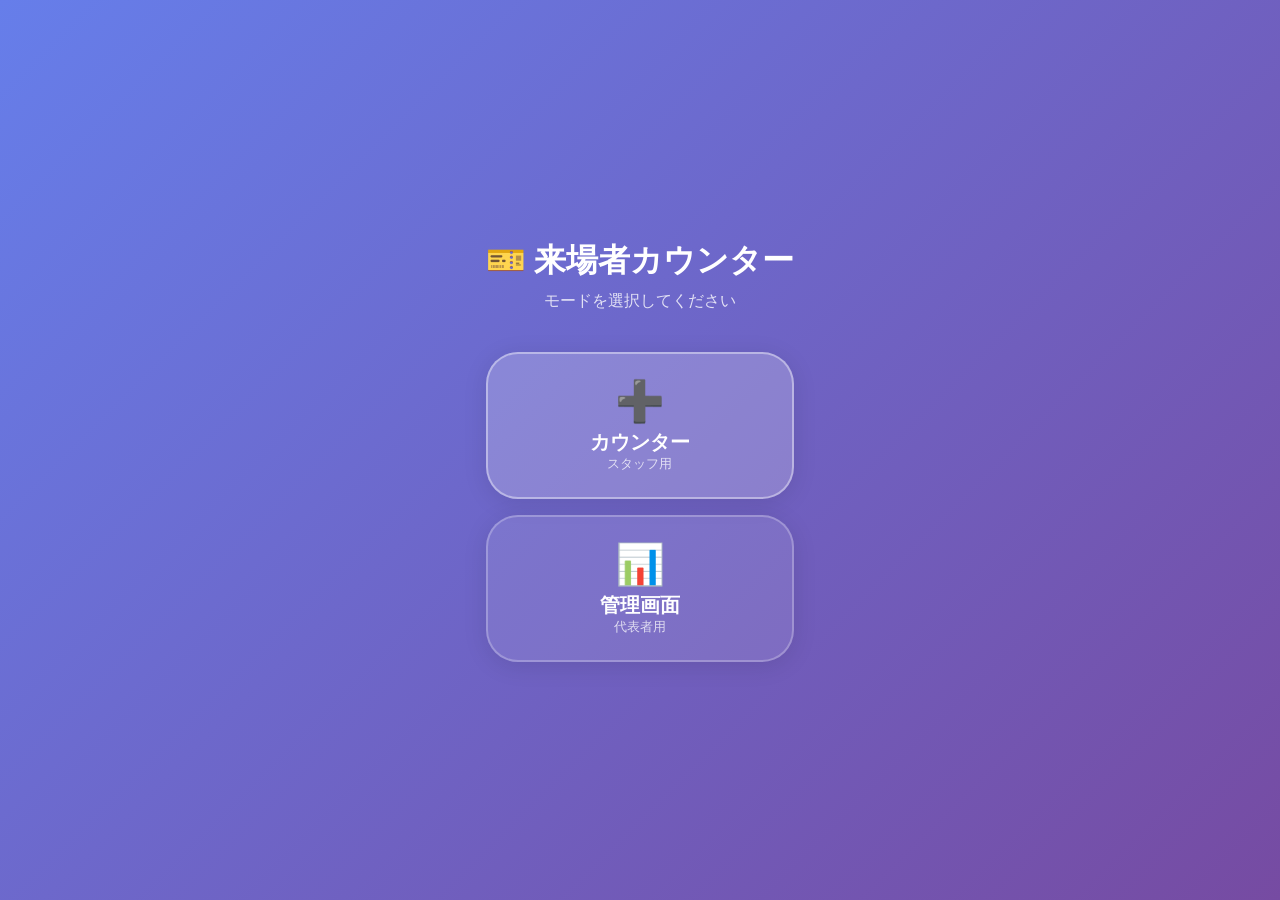
<file: index.html>
<!DOCTYPE html>
<html lang="ja">
<head>
  <meta charset="UTF-8" />
  <meta name="viewport" content="width=device-width, initial-scale=1.0" />
  <title>来場者カウンター</title>
  <link rel="stylesheet" href="css/style.css" />
</head>
<body class="home">
  <div class="home-container">
    <h1>🎫 来場者カウンター</h1>
    <p class="subtitle">モードを選択してください</p>
    <div class="home-buttons">
      <a href="counter.html" class="btn btn-counter">
        <span class="btn-icon">➕</span>
        <span class="btn-label">カウンター</span>
        <span class="btn-desc">スタッフ用</span>
      </a>
      <a href="admin.html" class="btn btn-admin">
        <span class="btn-icon">📊</span>
        <span class="btn-label">管理画面</span>
        <span class="btn-desc">代表者用</span>
      </a>
    </div>
  </div>
  <script src="js/remove-badge.js"></script>
</body>
</html>
</file>
<file: css/style.css>
/* Netlify バッジを非表示 */
[data-netlify-badge],
#netlify-badge,
.netlify-badge {
  display: none !important;
}


:root {
  --color-primary: #4f46e5;
  --color-primary-dark: #3730a3;
  --color-success: #22c55e;
  --color-danger: #ef4444;
  --color-bg: #f8fafc;
  --color-surface: #ffffff;
  --color-text: #1e293b;
  --color-text-muted: #64748b;
  --color-border: #e2e8f0;
  --radius-lg: 1.5rem;
  --radius-xl: 2rem;
  --shadow-md: 0 4px 24px rgba(0,0,0,.10);
  --shadow-lg: 0 8px 40px rgba(0,0,0,.15);
}

*, *::before, *::after { box-sizing: border-box; margin: 0; padding: 0; }

html { font-size: 16px; }

body {
  font-family: -apple-system, BlinkMacSystemFont, 'Segoe UI', sans-serif;
  background: var(--color-bg);
  color: var(--color-text);
  min-height: 100dvh;
}

/* ===========================
   トップページ
=========================== */
body.home {
  display: flex;
  align-items: center;
  justify-content: center;
  background: linear-gradient(135deg, #667eea 0%, #764ba2 100%);
}

.home-container {
  text-align: center;
  padding: 2rem;
  color: white;
}

.home-container h1 {
  font-size: 2rem;
  font-weight: 800;
  margin-bottom: .5rem;
}

.home-container .subtitle {
  font-size: 1rem;
  opacity: .8;
  margin-bottom: 2.5rem;
}

.home-buttons {
  display: flex;
  flex-direction: column;
  gap: 1rem;
  max-width: 320px;
  margin: 0 auto;
}

.btn {
  display: flex;
  flex-direction: column;
  align-items: center;
  justify-content: center;
  padding: 1.5rem;
  border-radius: var(--radius-xl);
  text-decoration: none;
  color: white;
  font-weight: 700;
  transition: transform .15s, box-shadow .15s;
  box-shadow: var(--shadow-md);
}
.btn:active { transform: scale(.97); }

.btn-counter { background: rgba(255,255,255,.2); border: 2px solid rgba(255,255,255,.4); }
.btn-admin   { background: rgba(255,255,255,.1); border: 2px solid rgba(255,255,255,.25); }

.btn-icon  { font-size: 2.5rem; margin-bottom: .25rem; }
.btn-label { font-size: 1.25rem; }
.btn-desc  { font-size: .8rem; opacity: .75; font-weight: 400; }

/* ===========================
   共通ヘッダー
=========================== */
.page-header {
  position: sticky;
  top: 0;
  z-index: 10;
  display: flex;
  align-items: center;
  gap: 1rem;
  padding: 1rem 1.5rem;
  background: var(--color-surface);
  border-bottom: 1px solid var(--color-border);
  box-shadow: var(--shadow-md);
}

.page-header h1 { font-size: 1.1rem; font-weight: 700; }

.back-link {
  font-size: .9rem;
  color: var(--color-primary);
  text-decoration: none;
  font-weight: 600;
}

/* ===========================
   カウンターページ
=========================== */
body.counter-page { background: #f0f4ff; }

.counter-main {
  display: flex;
  flex-direction: column;
  align-items: center;
  justify-content: center;
  gap: 2rem;
  padding: 2rem 1rem;
  min-height: calc(100dvh - 65px);
}

.my-count-display {
  display: flex;
  flex-direction: column;
  align-items: center;
}
.my-count-display .label { font-size: .85rem; color: var(--color-text-muted); font-weight: 600; }
.my-count-number { font-size: 3rem; font-weight: 900; color: var(--color-primary); line-height: 1; }

.count-button {
  display: flex;
  flex-direction: column;
  align-items: center;
  justify-content: center;
  width: min(72vw, 300px);
  height: min(72vw, 300px);
  border-radius: 50%;
  background: linear-gradient(135deg, var(--color-primary), #7c3aed);
  color: white;
  border: none;
  cursor: pointer;
  box-shadow: 0 8px 32px rgba(79,70,229,.45);
  transition: transform .12s, box-shadow .12s;
  -webkit-tap-highlight-color: transparent;
  user-select: none;
}
.count-button:active,
.count-button.pressed {
  transform: scale(.93);
  box-shadow: 0 4px 16px rgba(79,70,229,.3);
}

.count-btn-icon  { font-size: min(20vw, 80px); line-height: 1; font-weight: 900; }
.count-btn-label { font-size: 1rem; font-weight: 600; opacity: .85; }

.total-mini {
  font-size: 1rem;
  color: var(--color-text-muted);
}
.total-mini strong { color: var(--color-text); font-weight: 700; }

/* フィードバック */
.feedback {
  position: fixed;
  bottom: 2rem;
  left: 50%;
  transform: translateX(-50%) translateY(6rem);
  background: var(--color-text);
  color: white;
  padding: .75rem 1.5rem;
  border-radius: 999px;
  font-size: .95rem;
  font-weight: 600;
  opacity: 0;
  transition: opacity .25s, transform .25s;
  pointer-events: none;
  z-index: 100;
  white-space: nowrap;
}
.feedback.show {
  opacity: 1;
  transform: translateX(-50%) translateY(0);
}
.feedback.error { background: var(--color-danger); }

/* ===========================
   管理画面
=========================== */
body.admin-page { background: var(--color-bg); }

.admin-main {
  padding: 1.5rem 1rem 4rem;
  max-width: 600px;
  margin: 0 auto;
  display: flex;
  flex-direction: column;
  gap: 1.5rem;
}

/* 合計数 */
.total-section {
  background: linear-gradient(135deg, var(--color-primary), #7c3aed);
  border-radius: var(--radius-xl);
  padding: 2rem;
  color: white;
  text-align: center;
  box-shadow: var(--shadow-lg);
}
.total-section .label {
  font-size: .9rem;
  opacity: .85;
  font-weight: 600;
  letter-spacing: .05em;
  text-transform: uppercase;
}
.total-number-wrap { display: flex; align-items: baseline; justify-content: center; gap: .25rem; }
.total-number { font-size: clamp(4rem, 20vw, 7rem); font-weight: 900; line-height: 1; }
.total-unit   { font-size: 2rem; font-weight: 700; }
.realtime-badge { font-size: .8rem; opacity: .8; margin-top: .5rem; }

/* 内訳 */
.breakdown-section {
  background: var(--color-surface);
  border-radius: var(--radius-lg);
  padding: 1.25rem;
  box-shadow: var(--shadow-md);
}
.breakdown-section h2 { font-size: 1rem; font-weight: 700; margin-bottom: 1rem; }

.session-list { list-style: none; display: flex; flex-direction: column; gap: .5rem; }
.session-item {
  display: flex;
  justify-content: space-between;
  align-items: center;
  padding: .75rem 1rem;
  background: var(--color-bg);
  border-radius: .75rem;
}
.session-name  { font-weight: 600; font-size: .95rem; }
.session-count { font-weight: 700; color: var(--color-primary); }
.empty-state   { color: var(--color-text-muted); font-size: .9rem; text-align: center; padding: 1rem; }

/* QRコード */
.qr-section {
  background: var(--color-surface);
  border-radius: var(--radius-lg);
  padding: 1.5rem;
  box-shadow: var(--shadow-md);
  text-align: center;
}
.qr-section h2  { font-size: 1rem; font-weight: 700; margin-bottom: .5rem; }
.qr-desc        { font-size: .85rem; color: var(--color-text-muted); margin-bottom: 1rem; }
.qr-code-container { display: inline-block; padding: 1rem; background: white; border-radius: 1rem; box-shadow: var(--shadow-md); }
.counter-url-text  { font-size: .8rem; color: var(--color-text-muted); margin-top: .75rem; word-break: break-all; }

/* リセットボタン */
.reset-section { text-align: center; }
.btn-reset {
  padding: .75rem 2rem;
  border: 2px solid var(--color-danger);
  background: transparent;
  color: var(--color-danger);
  font-size: .95rem;
  font-weight: 700;
  border-radius: 999px;
  cursor: pointer;
  transition: background .15s, color .15s;
}
.btn-reset:hover { background: var(--color-danger); color: white; }

/* モーダル */
.modal-overlay {
  position: fixed;
  inset: 0;
  background: rgba(0,0,0,.5);
  display: flex;
  align-items: center;
  justify-content: center;
  padding: 1rem;
  z-index: 200;
}
.modal-overlay[hidden] { display: none; }

.modal {
  background: var(--color-surface);
  border-radius: var(--radius-lg);
  padding: 2rem;
  width: 100%;
  max-width: 360px;
  box-shadow: var(--shadow-lg);
}
.modal h3 { font-size: 1.1rem; font-weight: 700; margin-bottom: .5rem; }
.modal p  { font-size: .9rem; color: var(--color-text-muted); margin-bottom: 1rem; }

.modal-input {
  width: 100%;
  padding: .75rem 1rem;
  border: 1.5px solid var(--color-border);
  border-radius: .75rem;
  font-size: 1rem;
  margin-bottom: 1rem;
  outline: none;
  transition: border-color .15s;
}
.modal-input:focus { border-color: var(--color-primary); }

.modal-buttons { display: flex; gap: .75rem; }

.btn-secondary {
  flex: 1;
  padding: .75rem;
  border: 1.5px solid var(--color-border);
  background: transparent;
  border-radius: .75rem;
  font-size: .95rem;
  font-weight: 600;
  cursor: pointer;
}
.btn-danger {
  flex: 1;
  padding: .75rem;
  background: var(--color-danger);
  color: white;
  border: none;
  border-radius: .75rem;
  font-size: .95rem;
  font-weight: 700;
  cursor: pointer;
}
</file>
